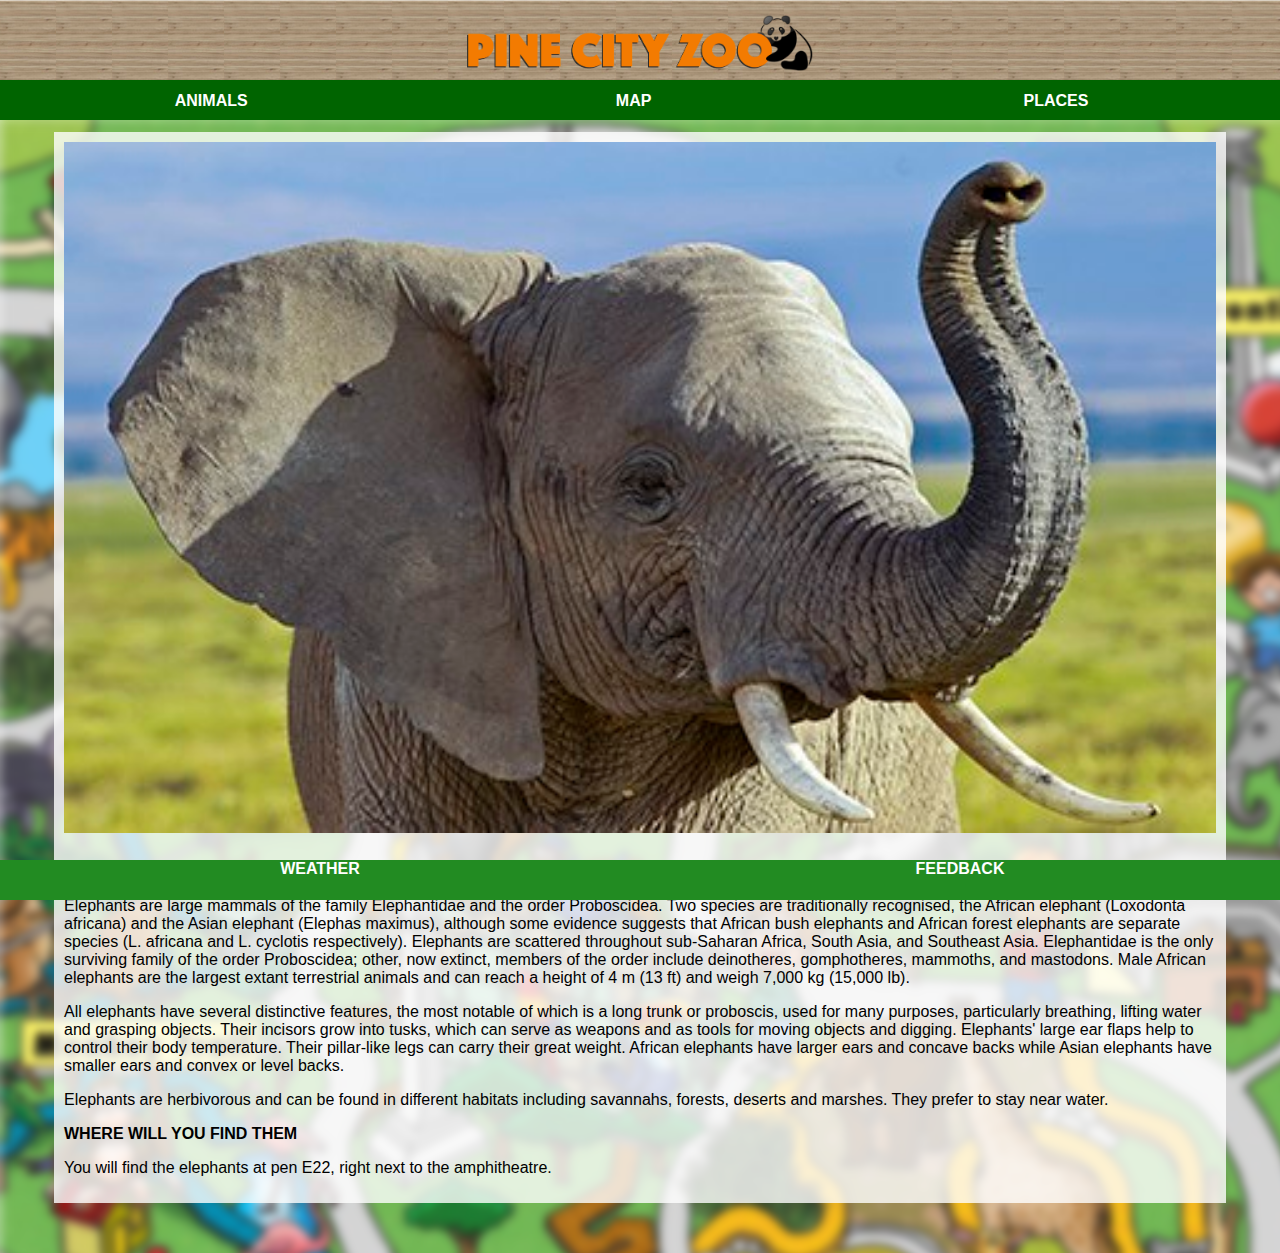
<file: elephant.html>
<!DOCTYPE html>
<html>
      <head>
            <link rel="stylesheet" href="style.css">
      </head>

      <body>
            <div id="header">
                  <img src="images/logo.png"/>
            </div>
            <div id="tabs-top">
                  <a href="animals.html">ANIMALS</a>
                  <a href="index.html">MAP</a>
                  <a href="places.html">PLACES</a>
            </div>
            <div id="main">
                  <div id="content">
                       <div id="info-box-full">
                            <img src="images/elephant.jpg"/>
                            <h3>ELEPHANT</h3>
    <p>Elephants are large mammals of the family Elephantidae and the order Proboscidea. Two 
    species are traditionally recognised, the African elephant (Loxodonta africana)
    and the Asian elephant (Elephas maximus), although some evidence suggests that
    African bush elephants and African forest elephants are separate species 
    (L. africana and L. cyclotis respectively). Elephants are scattered throughout
     sub-Saharan Africa, South Asia, and Southeast Asia. Elephantidae is the only 
     surviving family of the order Proboscidea; other, now extinct, members of the
     order include deinotheres, gomphotheres, mammoths, and mastodons. Male African
      elephants are the largest extant terrestrial animals and can reach a height of
     4 m (13 ft) and weigh 7,000 kg (15,000 lb).</p>
     <p>All elephants have several distinctive features, the most notable of which is a long
     trunk or proboscis, used for many purposes, particularly breathing, lifting
    water and grasping objects. Their incisors grow into tusks, which can serve 
    as weapons and as tools for moving objects and digging. Elephants' large ear 
    flaps help to control their body temperature. Their pillar-like legs can carry 
    their great weight. African elephants have larger ears and concave backs while 
   Asian elephants have smaller ears and convex or level backs.</p>
   <p>Elephants are herbivorous and can be found in different habitats including
    savannahs, forests, deserts and marshes. They prefer to stay near water.</p>
   <strong><p>WHERE WILL YOU FIND THEM</p></strong>
    <p>You will find the elephants at pen E22, right next to the amphitheatre.</p>
     </div>
          </div>
            </div>
     <div id="tabs-bottom">
                   <a href="weather.html">WEATHER</a>
                   <a href="feedback.html">FEEDBACK</a>
            </div>
      </body>
</html>
</file>
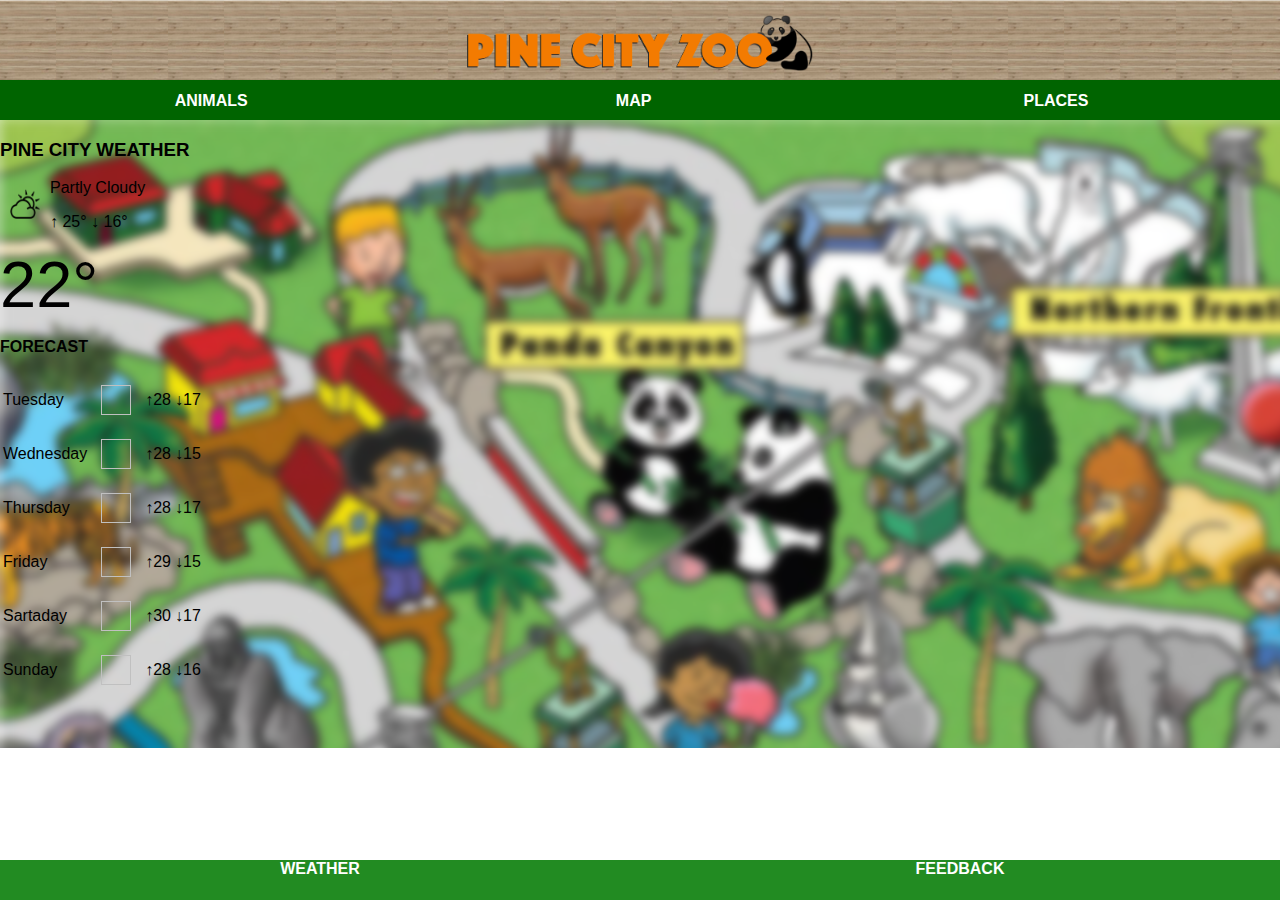
<file: weather.html>
<!DOCTYPE html>
<html>
      <head>
            <link rel="stylesheet" href="style.css">
      </head>

      <body>
            <div id="header">
                  <img src="images/logo.png"/>
            </div>
            <div id="tabs-top">
                  <a href="animals.html">ANIMALS</a>
                  <a href="index.html">MAP</a>
                  <a href="places.html">PLACES</a>
            </div>
            <div id="main">
                  <div id="content">
                       <a class="info-box-full">
                            <h3>PINE CITY WEATHER</h3>
                            <p><img class="info-box-weather-icon" src="images/partly-cloudy.png"/>
                             Partly Cloudy</p>
                            <p>&uarr; 25&deg &darr; 16&deg;</p>
                            <h1 class="info-box-weather-icon">22&deg;</h1>

                           <p><strong>FORECAST</strong></p>
                           <table>
                            <tr>
                                <td>Tuesday</td>
                                <td><img class="info-box-weather-icon" src"images/sunny.png"></td>
                                <td>&uarr;28</td>
                                <td>&darr;17</td>
                          </tr>
                     
                            <tr>
                                <td>Wednesday</td>
                                <td><img class="info-box-weather-icon" src"images/partly-cloudy.png"></td>
                                <td>&uarr;28</td>
                                <td>&darr;15</td>
                          </tr>
                     
                            <tr>
                                <td>Thursday</td>
                                <td><img class="info-box-weather-icon" src"images/rain.png"></td>
                                <td>&uarr;28</td>
                                <td>&darr;17</td>
                          </tr>
                     
                             <tr>
                                <td>Friday</td>
                                <td><img class="info-box-weather-icon" src"images/sunny.png"></td>
                                <td>&uarr;29</td>
                                <td>&darr;15</td>
                          </tr>
                     
                            <tr>
                                <td>Sartaday</td>
                                <td><img class="info-box-weather-icon" src"images/sunny.png"></td>
                                <td>&uarr;30</td>
                                <td>&darr;17</td>
                          </tr>
                     
                             <tr>
                                <td>Sunday</td>
                                <td><img class="info-box-weather-icon" src"images/sunny.png"></td>
                                <td>&uarr;28</td>
                                <td>&darr;16</td>
                          </tr>

                           </table>
                       </a>
                  </div>
            </div>
            <div id="tabs-bottom">
                   <a href="weather.html">WEATHER</a>
                   <a href="feedback.html">FEEDBACK</a>
            </div>
      </body>
</html>
</file>
<file: style.css>
body{
    padding    : 0;
    margin     : 0;
    font-family: Helvetica;
}

#header{
     position: fixed;
     top     : 0;
     left    : 0;
     z-index : 500;
     width   :100%;
     height  :80px;
     background-image  : url('images/wood-bg.png');
     background-repeat: repeat-x;
}

#header img{
     display: block;
     margin : auto;
     height : 70%;
     padding-top: 15px; 
}

#tabs-top{
    position: fixed;
    top     : 80px;
    left    : 0;
    z-index : 500;
    width   : 100%;
    height  : 40px;
    background-color: darkgreen;
}

#tabs-top a{
    float   : left;
    display : block;
    width   : 33%;
    height  :35px;
    font-weight : 700;
    color       : white;
    text-align  : center;
    text-decoration : none;
    padding-top     : 12px;  
}

#main-home{
    margin-top: 120px;
}

#tabs-bottom{
    position : fixed;
    bottom   : 0;
    left     : 0;
    z-index  : 500;
    width    : 100%;
    height   : 40px;
    background-color: forestgreen;
}

#tabs-bottom a{
   float : left;
   display : block;
   width : 50%;
   height : 35px;
   font-weight : 700;
   color       : white;
   text-align  : center;
   text-decoration : none;
   padding-top     : none;
}

#main{
    margin-top: 119px;
    background: url('images/map-blur.png');
    background-repeat: repeat-y;
}

#content{
    padding-top: 1px;
    padding-bottom: 50px;
}

a.info-box{
    text-decoration : none;
    background      : rgba(255 ,225, 55, .8);
    width           : 90%;
    height          : 90px;
    display         : block;
    margin          : auto;
    margin-top      : 12px;
    padding         : 1px; 
}

.info-box img{
    height : 70px;
    margin : 10px;
    float  : left;
}

.info-box h3{
    padding : 0;
    margin-bottom :0;
    width : 90%;
    color : #572800;
}

.info-box p{
    margin  : 0;
    padding : 0;
    width   : 90%;
    color   : 131313;
}

.info-box img.right{
    float      : right;
    margin-top : 25px;
    height :    40px; 
}

#info-box-full{
    background-color : rgba(255, 255, 255, .8) ;
    width   : 90%;
    display : block;
    margin  : auto;
    margin-top : 12px;
    padding    : 10px;
}



#info-box-full img{
    width : 100%;
}



#info-box-full h3{
    text-align : center;
}

img.info-box-weather-icon{
    height : 30px;
    width  : 30px;
    margin : 10px;
    float  :left; 
}

h1.info-box-weather-icon{
    font-size  : 65px;
    font-weight: 200;
    padding    : 0;
    margin     : 0;
}

input{
    width: 100%;
    height: 25px;
    margin : 12px 0;
    border : 1px solid #929292;
}

textarea{
    width: 100%;
    height :25px;
    margin : 12px 0;
    border : 1px solid #929292;
}

.button{
    display : block;
    background-color: forestgreen;
    text-decoration : none;
    text-align  : center;
    color       : white;
    font-size   : 16px;
    font-weight : 600;
    margin : 12px 0;
    padding : 8px 0;
}
</file>
